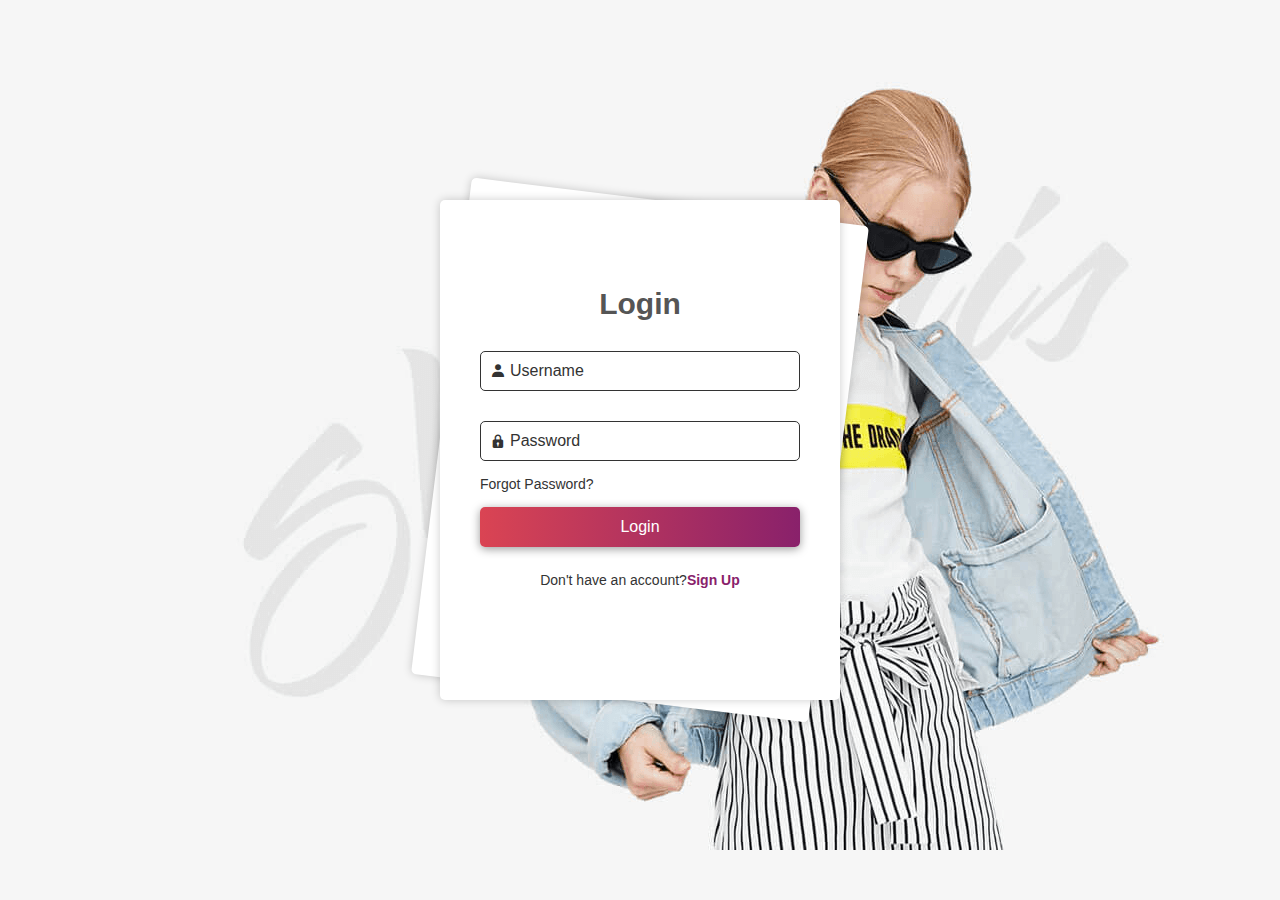
<file: Login-page 2/index.html>
<!DOCTYPE html>
<html lang="en">
<head>
    <link rel="stylesheet" href="login.css">
    <link href='https://unpkg.com/boxicons@2.1.4/css/boxicons.min.css' rel='stylesheet'>
        <title>Signin & sign up</title>
</head>
<body>
    <div class="wrapper">
        
        <div class="form-container sign-up">
            <form action="#">
                <h2>Sign Up</h2>
                <div class="form-group">
                    <input type="text" required>
                    <i class="bx bxs-user"></i>
                    <label for="">Username</label>
                </div>
                <div class="form-group">
                    <input type="email" required>
                    <i class="bx bxs-user"></i>
                    <label for="">Email</label>
                </div>
                <div class="form-group">
                    <input type="password" required>
                    <i class="bx bxs-lock"></i>
                    <label for="">password</label>
                </div>
                <div class="form-group">
                    <input type="password" required>
                    <i class="bx bxs-lock"></i>
                    <label for="">Confirm password</label>
                </div>
                
                <button type="submit" class="btn" >Sign Up</button>
                <div class="link">You already have an account?<a href="#" class="signin-link">Sign in</a>
                </div>

            </form>
        </div>
        <div class="form-container sign-in">
            <form action="#">
                <h2>Login</h2>
                <div class="form-group">
                    <input type="text" required>
                    <i class="bx bxs-user"></i>
                    <label for="">Username</label>
                </div>
                <div class="form-group">
                    <input type="password" required>
                    <i class="bx bxs-lock"></i>
                    <label for="">password</label>
                </div>
                <div class="forgot-pass">
                        <a href="#">Forgot password?</a>
                </div>
                <button type="submit" class="btn" >Login</button>
                <div class="link">Don't have an account?<a href="#" class="signup-link">Sign Up</a>
                </div>

            </form>
        </div>
    </div>
    <script src="login.js"></script>
</body>
</html>
</file>
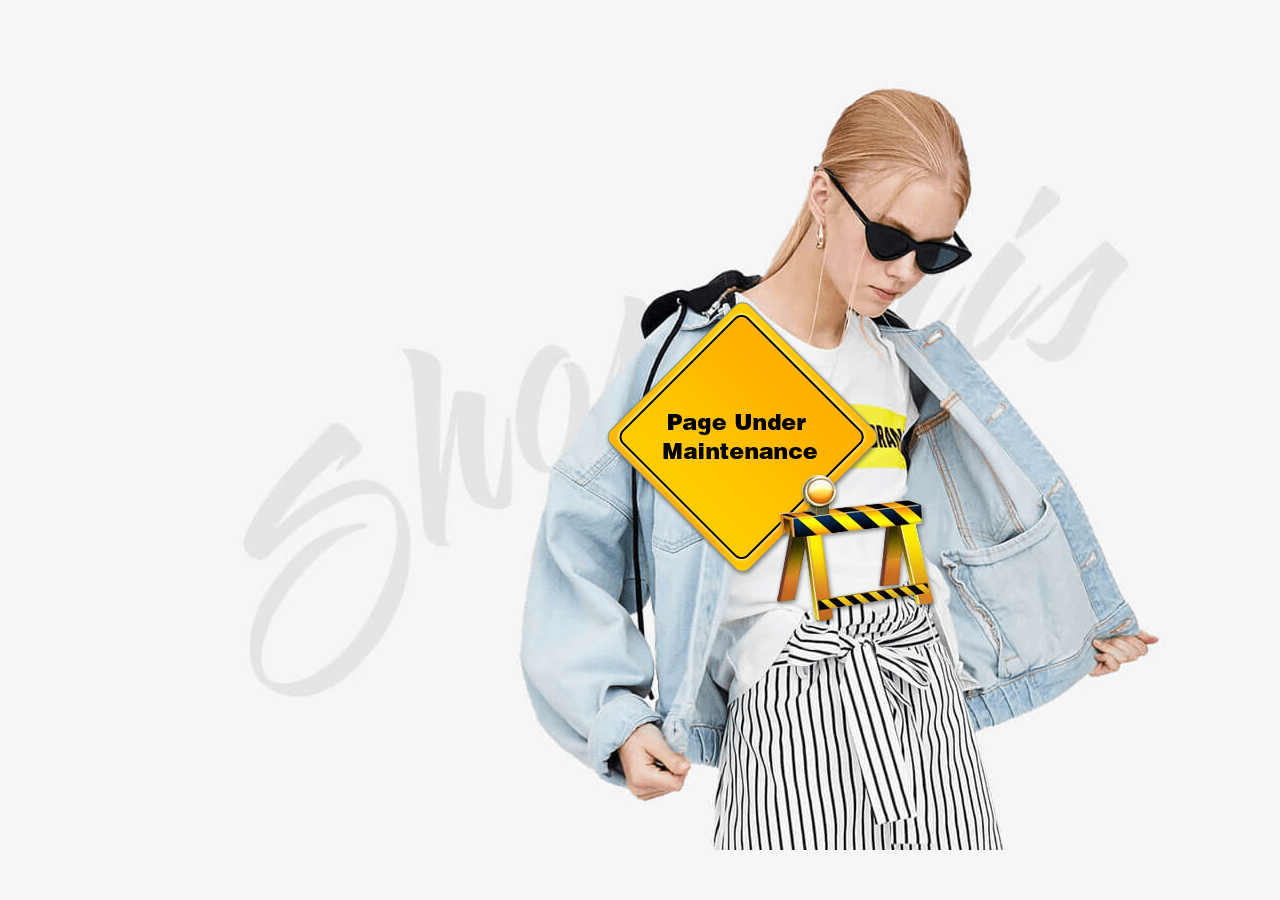
<file: new page.html>
<!DOCTYPE html>
<html >
<head>
        <title>New Page</title>
        <link rel="stylesheet" href="New page.css">
</head>
<body class="bg-color">
    
    <div class="bg-image">
        <div class="page">
        <!-- <h1> page under maintenance </h1> -->
        </div>
</div>
    
</body>
</html>
</file>
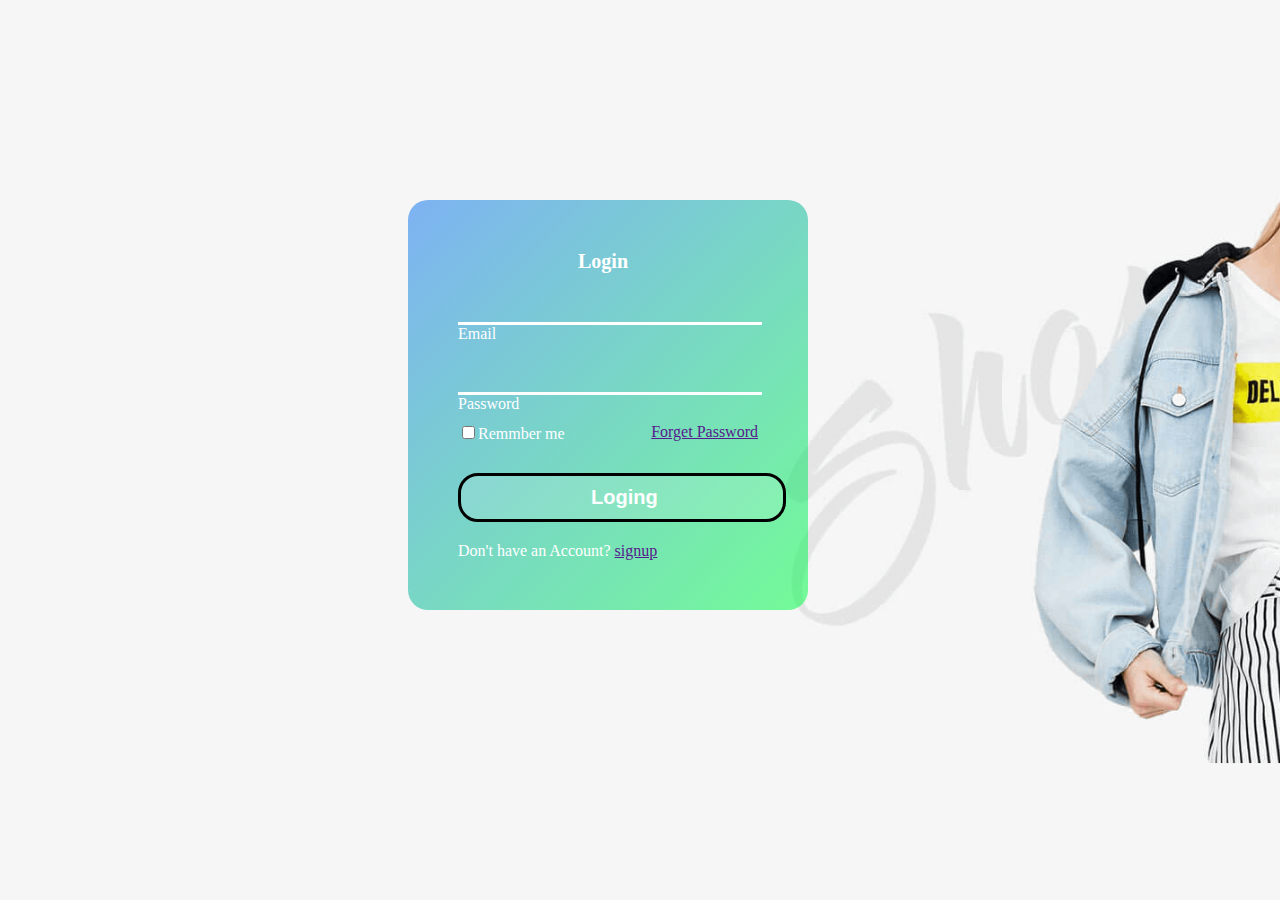
<file: Login pagr/Loginpage.html>
<!DOCTYPE html>
<html >
<head>
    
    <title>login page</title>
    <link rel="stylesheet" href="login style.css.css">
</head>
<body class="body">
    
    
    <div id="min-container">
        <div id="content">
            <div class="title-text"> Login </div>
        
       <form id="login-form">
            <div class="field">
                <input required="" type="text">
                <label>Email</label>
            </div>
            <div class="field">
                <input required="" type="text">
                <label>Password</label>
            </div>
            <div id="action">
                <label><input type="checkbox">Remmber me</label>
                <a id="forget" href="">Forget Password</a>
            </div>

            <button id="loging">Loging</button>
            <div id="signup">Don't have an Account?
            <a href="">signup</a></div>

       </form>
    </div>
    </div>
   
    
</body>
</html>
</file>
<file: Login-page 2/login.css>
*{
    margin: 0;
    padding: 0;
    box-sizing: border-box ;
    font-family: 'poppins',sans-serif;
}
:root{
    --maincolor:#89216b;
    --whitecolor:#ffffff;
    --titelcolor:#555555;
    --labelcolor:#333333;
}
html{
    font-size: 62.5%;
    scroll-behavior: smooth;
   
}
body{
    /* background:  linear-gradient(to right, #da4453, var(--maincolor)); */
    background-image: url(image/banner-4.png);
    font-weight: 400;
    min-height: 100vh;
    display: grid;
    place-content: center;
    overflow: hidden;
}
.wrapper{
    position: relative;
    width: 35rem;
    height: 50rem;
}
@media(min-width: 540px){
    .wrapper{
        width: 40rem;
    }
}
.wrapper .form-container{
    position: absolute;
    top: 10;
    left: 0;
    display: flex;
    align-items: center;
    justify-content: center;
    width: 100%;
    height: 100%;
    background-color: var(--whitecolor);
    border-radius: .5rem;
    box-shadow: 0 0 1rem 0 rgba(0 0 0 / .2);
}
.wrapper .form-container form h2 {
    font-size: 3rem;
    text-align: center;
    text-transform: capitalize;
    color: var(--titelcolor);
}
.wrapper .form-container form .form-group{
    position: relative;
    width: 32rem;
    margin:  3rem 0;
}
.wrapper .form-container form .form-group i,
.wrapper .form-container form .form-group label{
    position: absolute;
    top: 50%;
    transform: translateY(-50%);
    font-size: 1.6rem;
    text-transform: capitalize;
    color: var(--labelcolor);
    padding: 0 .5rem;
    pointer-events: none;
    transition: all .5rem ease;
}
.wrapper .form-container form .form-group i{
    left: .5rem;
}
.wrapper .form-container form .form-group label{
    left: 2.5rem;
}
.wrapper .form-container form .form-group input{
    width: 100%;
    height: 4rem;
    padding: 0 1rem;
    border-radius: .5rem;
    border: none;
    outline: none;
    border: .1rem solid var(--labelcolor);
    font-size: 1.6rem;
    color: var(--labelcolor);
    background: transparent;
}
 form .form-group input:focus~label,
 form .form-group input:valid~label,
 form .form-group input:focus~i,
 form .form-group input:valid~i{
    top: 0 !important;
    font-size: 1.2rem !important;
    background-color: var(--whitecolor);
   
 }
 .wrapper .form-container form .forgot-pass{
    margin: -1.5rem 0 1.5rem;
 }
 .wrapper .form-container form .forgot-pass a {
    color: var(--labelcolor);
    text-decoration: none;
    font-size: 1.4rem;
    text-transform: capitalize;
    transform: all .5s ease;
 }
 .wrapper .form-container form .forgot-pass a:hover{
    color: var(--maincolor);
 }
 .wrapper .form-container form .btn{
    background: linear-gradient(to right, #da4453, var(--maincolor));
    color: var(--whitecolor);
    text-transform: capitalize;
    width: 100%;
    height: 4rem;
    font-size: 1.6rem;
    font-weight: 500;
    border: none;
    outline: none;
    border-radius: .5rem;
    cursor: pointer;
    box-shadow: 0 .2rem 1rem rgba(0 0 0 / .4);
 }
 .wrapper .form-container form .link{
    text-align: center;
    font-size: 1.4rem;
    color: var(--labelcolor);
    margin: 2.5rem 0;
 }
 .wrapper .form-container form .link a{
    text-transform: capitalize;
    color: var(--maincolor);
    text-decoration: none;
    font-weight: 600;
    transition: all .5s ease;

 }
 .wrapper .form-container form .link a:hover{
    color: #da4453;
 }
 .wrapper .sign-up{
    transform: rotate(7deg);
 }
.wrapper.animated-signin .form-container.sign-in{
    animation: signin-flip 1s ease-in-out forwards;
}
@keyframes signin-flip{
    0%{
        transform: translatex(0);
    }
    50%{
        transform: translatex(-50rem) scale(1.1);
    }
    100%{
        transform: translatex(0) rotate(7deg) scale(1);
    }
    
}
.wrapper.animated-signin .form-container.sign-up{
    animation: rotatecard .7s ease-in-out forwards;
}
 @keyframes rotatecard{
    0%{
        transform: rotate(7deg);
    }
    100%{
        transform: rotate(0);
        z-index: 1;
    }
 }
 .wrapper.animated-signup .form-container.sign-up{
    animation: signin-flip 1s ease-in-out forwards;
 }
 @keyframes signin-flip{
    0%{
        transform: translateX(0);
        z-index: 1;
    }
    50%{
        transform: translateX(50rem) scale(1.1);
    }
    100%{
        transform: translatex(0) rotate(7deg) scale(1);
    }

 }
 .wrapper.wrapper.animated-signup .form-container.sign-in{
    transform: rotate(7deg); 
    animation: rotatecard .7s ease-in-out forwards;
    animation-delay: .3s;


 }
 @keyframes rotatecard{
    0%{
        transform: rotate(7deg);
    }
    100%{
        transform: rotate(0);
        z-index: 1;
    }
 }
</file>
<file: New page.css>
*{
    margin: 0%;
}
.bg-color{ 
    /* background-color:pink; */
    background-image: url(image/banner-4.png);
    height: 600px;
   

} 
.bg-image{
   background-image: url("image/page_under_maintenance.png");
   margin-top: 300px;
width: 339px;
height: 327px;
margin-left: 600px; 
}
</file>
<file: Login pagr/login style.css.css>
#content{
   margin-top: 200px;
   margin-left: 400px;
   /* margin-left: 200px; */
   padding: 50px; 
   background: linear-gradient(to right bottom, rgba(17, 117, 240, 0.525),rgba(0, 255, 68, 0.534));
   width: 300px;
   border-radius: 20px;
  /* border:5px solid ; */
}
.body{
    /* background-color: rgb(131, 137, 143); */
    width: auto;
    height: 600px;
    background-image:  url(image/banner-3.png);
    background-size: cover;
    /* height: 100px; */
    /* background-position: center; */
    
}

.title-text{
    margin-left: 120px;
    color: white;
    font-weight: bold;
    font-style: initial;
    font-size: 20px;
    
    
}
.field input{
    margin-top: 32px;
    width: 100%;
    outline: 0px;
    border: transparent;
    border-bottom: 3px solid white;
    background: transparent;
 
   
}

 #loging{
    margin-left: 0px;
    padding: 10px;
    border-radius: 20px;
    border:3px solid #000000;
    padding-left: 130px;
    padding-right: 125px;
    background: rgba(255, 255, 255, 0.132);
    font-weight: bold;
    font-style: initial;
    font-size: 20px;
    color: white;
  
 }

#action{
    display: flex;
    justify-content: space-between;
    margin: 10px 0 30px;
    
}
#signup{
    margin-top: 20px;

}
#login-form{
    color: rgb(255, 255, 255);
}
</file>
